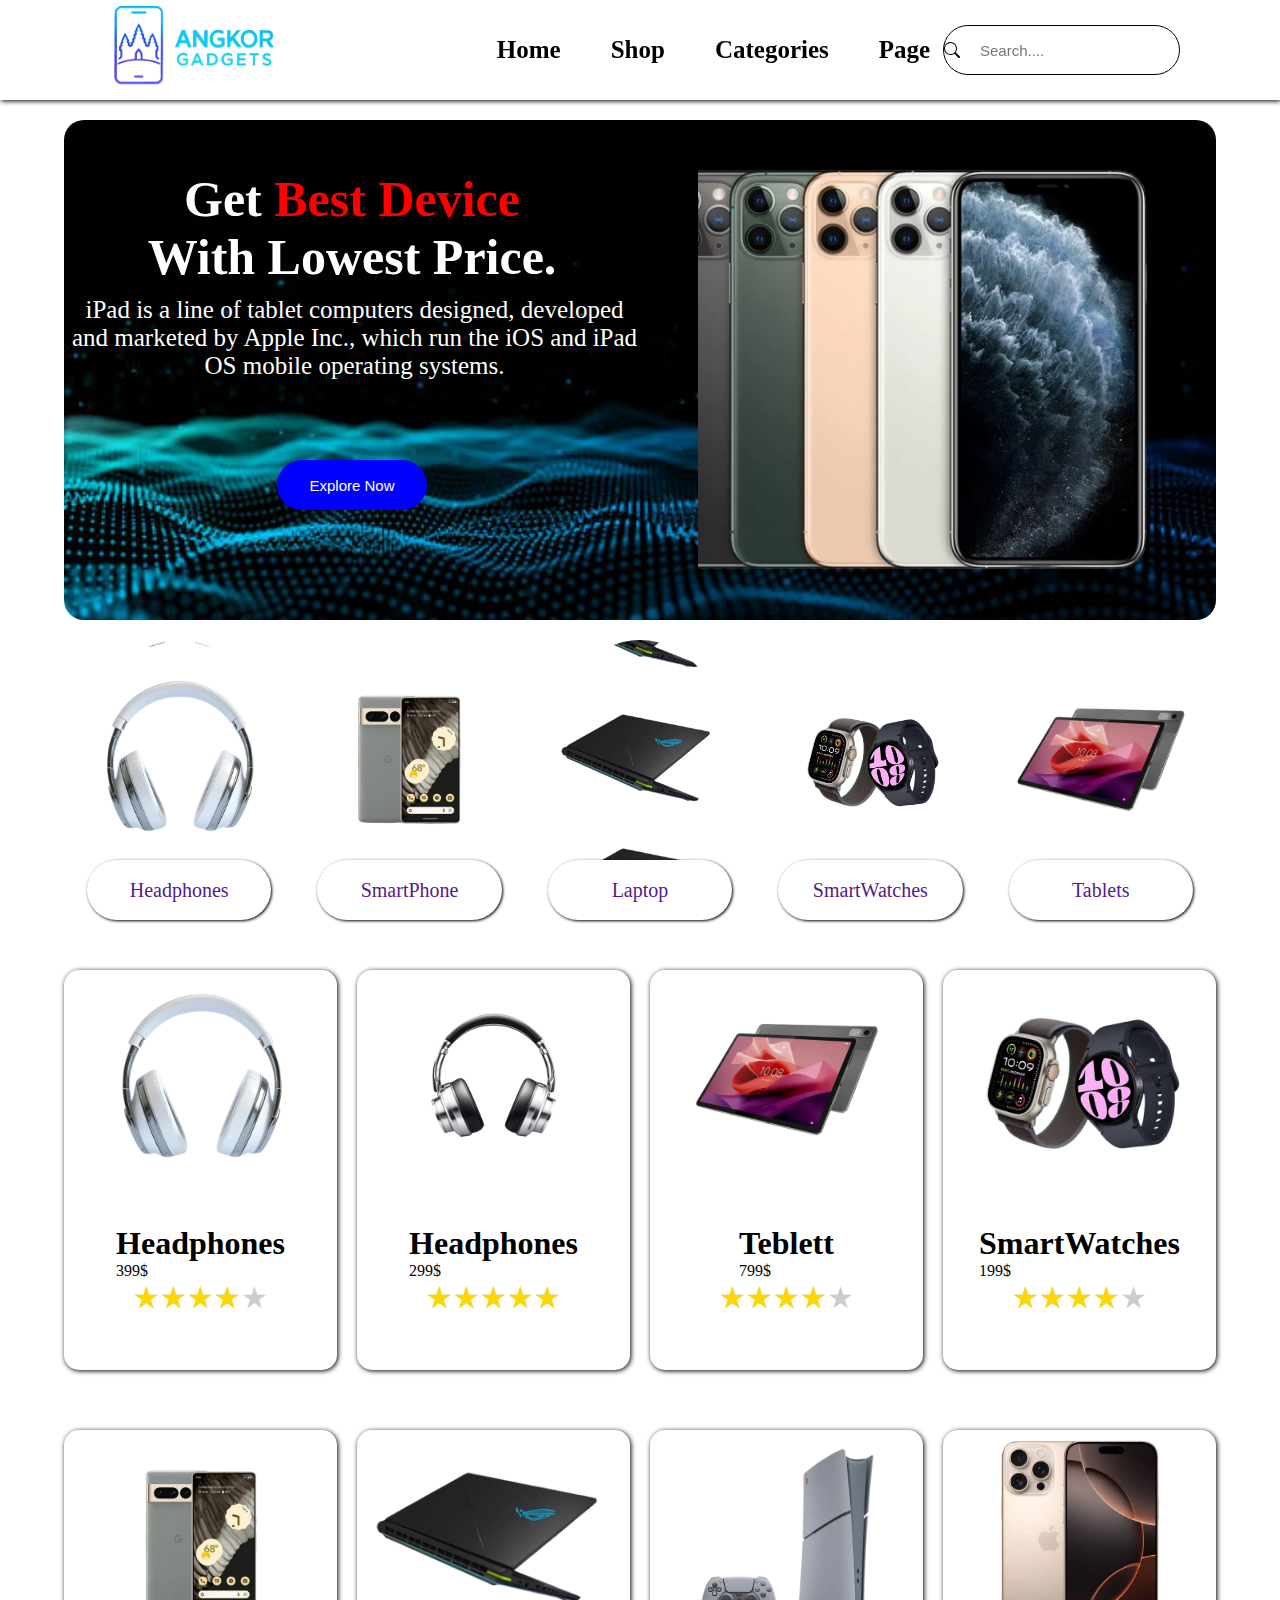
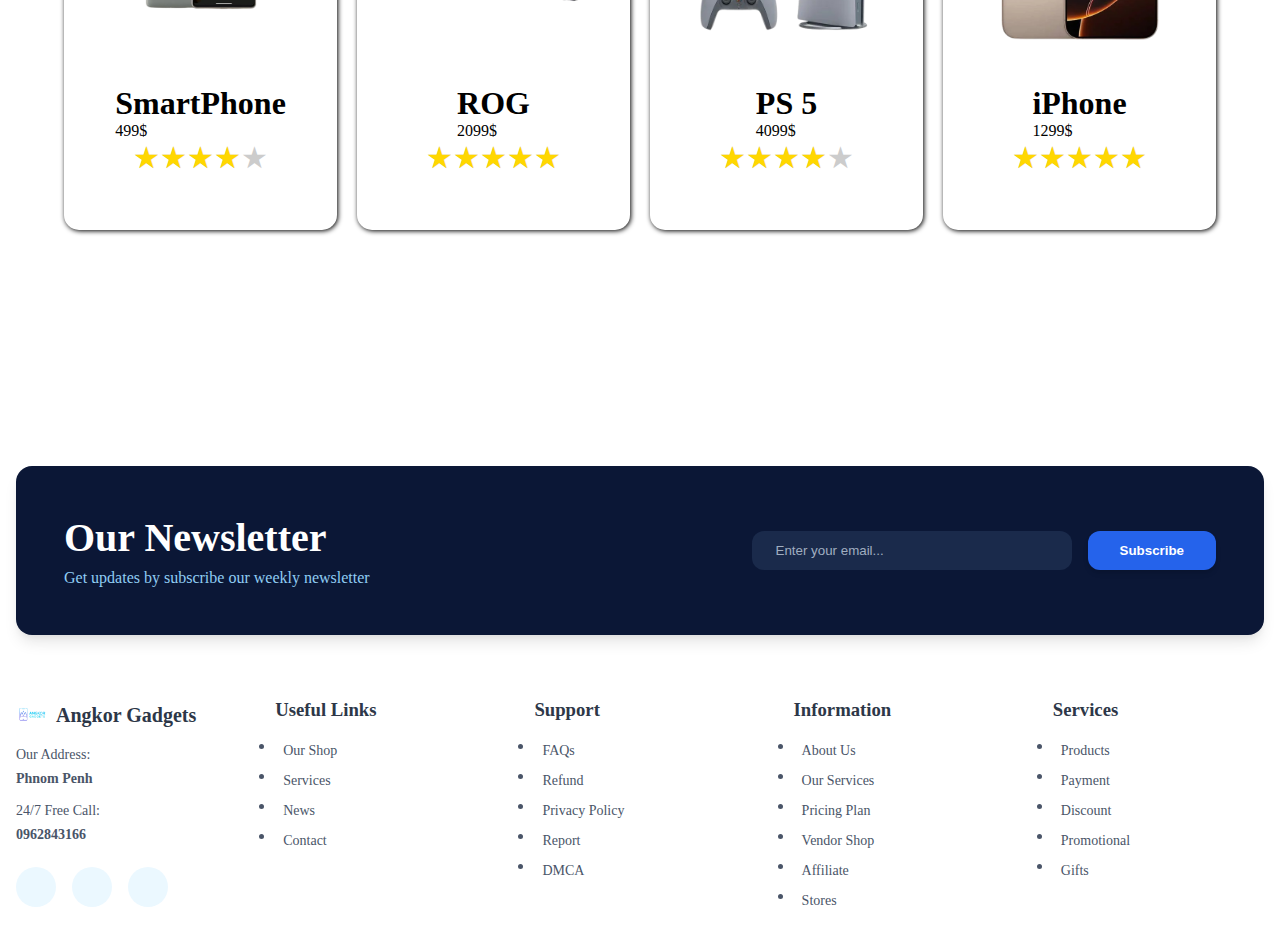
<file: HTML/index.html>
<!DOCTYPE html>
<html lang="en">
  <head>
    <meta charset="UTF-8" />
    <meta name="viewport" content="width=device-width, initial-scale=1.0" />
    <link rel="stylesheet" href="../CSS/main.css" />
    <link rel="icon" href="../img/logo-removebg.png" />
    <title>Angkor Gadgets</title>
  </head>
  <body>
    <div class="container">
      <!-- header website -->
      <div class="header">
        <div class="left">
          <div class="image"></div>
        </div>
        <div class="right">
          <ul style="width: 100%">
            <li><a href="">Home</a></li>
            <li><a href="/HTML/shop.html">Shop</a></li>
            <li><a href="">Categories</a></li>
            <li><a href="/HTML/page.html">Page</a></li>
          </ul>
          <div class="search">
            <svg
              xmlns="http://www.w3.org/2000/svg"
              width="16"
              height="16"
              fill="currentColor"
              class="bi bi-search"
              viewBox="0 0 16 16"
            >
              <path
                d="M11.742 10.344a6.5 6.5 0 1 0-1.397 1.398h-.001q.044.06.098.115l3.85 3.85a1 1 0 0 0 1.415-1.414l-3.85-3.85a1 1 0 0 0-.115-.1zM12 6.5a5.5 5.5 0 1 1-11 0 5.5 5.5 0 0 1 11 0"
              />
            </svg>
            <input type="text" placeholder="Search...." />
          </div>
        </div>
      </div>
      <!-- body website -->
      <div class="body">
        <!-- Card 1 -->
        <div class="card">
          <div class="left">
            <h1>
              Get <b style="color: red">Best Device</b> <br />With Lowest Price.
            </h1>
            <p style="padding-top: 10px; padding-left: 5px">
              iPad is a line of tablet computers designed, developed and
              marketed by Apple Inc., which run the iOS and iPad OS mobile
              operating systems.
            </p>
            <button>Explore Now</button>
          </div>
          <div class="right">
            <div class="photo1"></div>
          </div>
        </div>
        <!-- Card for Item -->
        <!-- Card 2 -->
        <div class="card2">
          <div class="item1">
            <div class="photo"></div>
            <div class="text"><a href="">Headphones</a></div>
          </div>
          <div class="item2">
            <div class="photo"></div>
            <div class="text"><a href="">SmartPhone</a></div>
          </div>
          <div class="item3">
            <div class="photo"></div>
            <div class="text"><a href="">Laptop</a></div>
          </div>
          <div class="item4">
            <div class="photo"></div>
            <div class="text"><a href="">SmartWatches</a></div>
          </div>
          <div class="item5">
            <div class="photo"></div>
            <div class="text"><a href="">Tablets</a></div>
          </div>
        </div>
        <!-- Card 3 -->
        <div class="card3">
          <div class="box">
            <div class="image">
              <img src="../img/headphone-removebg.png" alt="" />
            </div>
            <div class="text">
              <div class="nameP">
                <h1>Headphones</h1>
                <p>399$</p>
              </div>
              <div class="rating rating-4">
                <span class="star">&#9733;</span>
                <span class="star">&#9733;</span>
                <span class="star">&#9733;</span>
                <span class="star">&#9733;</span>
                <span class="star">&#9733;</span>
              </div>
            </div>
          </div>
          <div class="box">
            <div class="image">
              <img src="../img/p1.png" alt="" />
            </div>
            <div class="text">
              <div class="nameP">
                <h1>Headphones</h1>
                <p>299$</p>
              </div>
              <div class="rating rating-5">
                <span class="star">&#9733;</span>
                <span class="star">&#9733;</span>
                <span class="star">&#9733;</span>
                <span class="star">&#9733;</span>
                <span class="star">&#9733;</span>
              </div>
            </div>
          </div>
          <div class="box">
            <div class="image">
              <img src="../img/teblett-removebg.png" alt="" />
            </div>
            <div class="text">
              <div class="nameP">
                <h1>Teblett</h1>
                <p>799$</p>
              </div>
              <div class="rating rating-4">
                <span class="star">&#9733;</span>
                <span class="star">&#9733;</span>
                <span class="star">&#9733;</span>
                <span class="star">&#9733;</span>
                <span class="star">&#9733;</span>
              </div>
            </div>
          </div>
          <div class="box">
            <div class="image">
              <img src="../img/smartwatch-removebg.png" alt="" />
            </div>
            <div class="text">
              <div class="nameP">
                <h1>SmartWatches</h1>
                <p>199$</p>
              </div>
              <div class="rating rating-4">
                <span class="star">&#9733;</span>
                <span class="star">&#9733;</span>
                <span class="star">&#9733;</span>
                <span class="star">&#9733;</span>
                <span class="star">&#9733;</span>
              </div>
            </div>
          </div>
          <div class="box">
            <div class="image">
              <img src="../img/SmartPhone-removebg.png" alt="" />
            </div>
            <div class="text">
              <div class="nameP">
                <h1>SmartPhone</h1>
                <p>499$</p>
              </div>
              <div class="rating rating-4">
                <span class="star">&#9733;</span>
                <span class="star">&#9733;</span>
                <span class="star">&#9733;</span>
                <span class="star">&#9733;</span>
                <span class="star">&#9733;</span>
              </div>
            </div>
          </div>
          <div class="box">
            <div class="image">
              <img src="../img/Laptop-removebg.png" alt="" />
            </div>
            <div class="text">
              <div class="nameP">
                <h1>ROG</h1>
                <p>2099$</p>
              </div>
              <div class="rating rating-5">
                <span class="star">&#9733;</span>
                <span class="star">&#9733;</span>
                <span class="star">&#9733;</span>
                <span class="star">&#9733;</span>
                <span class="star">&#9733;</span>
              </div>
            </div>
          </div>
          <div class="box">
            <div class="image">
              <img src="../img/ps5.png" alt="" />
            </div>
            <div class="text">
              <div class="nameP">
                <h1>PS 5</h1>
                <p>4099$</p>
              </div>
              <div class="rating rating-4">
                <span class="star">&#9733;</span>
                <span class="star">&#9733;</span>
                <span class="star">&#9733;</span>
                <span class="star">&#9733;</span>
                <span class="star">&#9733;</span>
              </div>
            </div>
          </div>
          <div class="box">
            <div class="image">
              <img src="../img/p2.png" alt="" />
            </div>
            <div class="text">
              <div class="nameP">
                <h1>iPhone</h1>
                <p>1299$</p>
              </div>
              <div class="rating rating-5">
                <span class="star">&#9733;</span>
                <span class="star">&#9733;</span>
                <span class="star">&#9733;</span>
                <span class="star">&#9733;</span>
                <span class="star">&#9733;</span>
              </div>
            </div>
          </div>
        </div>
      </div>
      <!-- Footer -->
      <footer class="footer-section">
        <div class="newsletter-container">
            <div class="newsletter-card">
                <div class="newsletter-content">
                    <h2 class="newsletter-title">Our Newsletter</h2>
                    <p class="newsletter-subtitle">Get updates by subscribe our weekly newsletter</p>
                </div>
                <div class="newsletter-form">
                    <input
                        type="email"
                        placeholder="Enter your email..."
                        class="newsletter-input"
                    />
                    <button class="subscribe-button">
                        Subscribe
                    </button>
                </div>
            </div>
        </div>

        <div class="main-footer-content">
            <div class="company-info">
                <div class="company-logo">
                    <img src="/img/logo-removebg.png" alt="">
                    <span class="company-name">Angkor Gadgets</span>
                </div>
                <p class="company-address">Our Address:</p>
                <p class="company-address-bold">Phnom Penh</p>
                <p class="company-call">24/7 Free Call:</p>
                <p class="company-call-bold">0962843166</p>

                <div class="social-links">
                    <a href="#" class="social-link">
                        <i class="fab fa-twitter"></i>
                    </a>
                    <a href="#" class="social-link">
                        <i class="fab fa-instagram"></i>
                    </a>
                    <a href="#" class="social-link">
                        <i class="fab fa-facebook-f"></i>
                    </a>
                </div>
            </div>

            <div>
                <h3 class="footer-column-title">Useful Links</h3>
                <ul class="footer-links">
                    <li><a href="#"><i class="fas fa-chevron-right chevron-icon"></i>Our Shop</a></li>
                    <li><a href="#"><i class="fas fa-chevron-right chevron-icon"></i>Services</a></li>
                    <li><a href="#"><i class="fas fa-chevron-right chevron-icon"></i>News</a></li>
                    <li><a href="#"><i class="fas fa-chevron-right chevron-icon"></i>Contact</a></li>
                </ul>
            </div>

            <div>
                <h3 class="footer-column-title">Support</h3>
                <ul class="footer-links">
                    <li><a href="#"><i class="fas fa-chevron-right chevron-icon"></i>FAQs</a></li>
                    <li><a href="#"><i class="fas fa-chevron-right chevron-icon"></i>Refund</a></li>
                    <li><a href="#"><a href="#"><i class="fas fa-chevron-right chevron-icon"></i>Privacy Policy</a></li>
                    <li><a href="#"><i class="fas fa-chevron-right chevron-icon"></i>Report</a></li>
                    <li><a href="#"><i class="fas fa-chevron-right chevron-icon"></i>DMCA</a></li>
                </ul>
            </div>

            <div>
                <h3 class="footer-column-title">Information</h3>
                <ul class="footer-links">
                    <li><a href="#"><i class="fas fa-chevron-right chevron-icon"></i>About Us</a></li>
                    <li><a href="#"><i class="fas fa-chevron-right chevron-icon"></i>Our Services</a></li>
                    <li><a href="#"><i class="fas fa-chevron-right chevron-icon"></i>Pricing Plan</a></li>
                    <li><a href="#"><i class="fas fa-chevron-right chevron-icon"></i>Vendor Shop</a></li>
                    <li><a href="#"><i class="fas fa-chevron-right chevron-icon"></i>Affiliate</a></li>
                    <li><a href="#"><i class="fas fa-chevron-right chevron-icon"></i>Stores</a></li>
                </ul>
            </div>

            <div>
                <h3 class="footer-column-title">Services</h3>
                <ul class="footer-links">
                    <li><a href="#"><i class="fas fa-chevron-right chevron-icon"></i>Products</a></li>
                    <li><a href="#"><i class="fas fa-chevron-right chevron-icon"></i>Payment</a></li>
                    <li><a href="#"><i class="fas fa-chevron-right chevron-icon"></i>Discount</a></li>
                    <li><a href="#"><i class="fas fa-chevron-right chevron-icon"></i>Promotional</a></li>
                    <li><a href="#"><i class="fas fa-chevron-right chevron-icon"></i>Gifts</a></li>
                </ul>
            </div>
        </div>
    </footer>
    </div>
  </body>
</html>
</file>
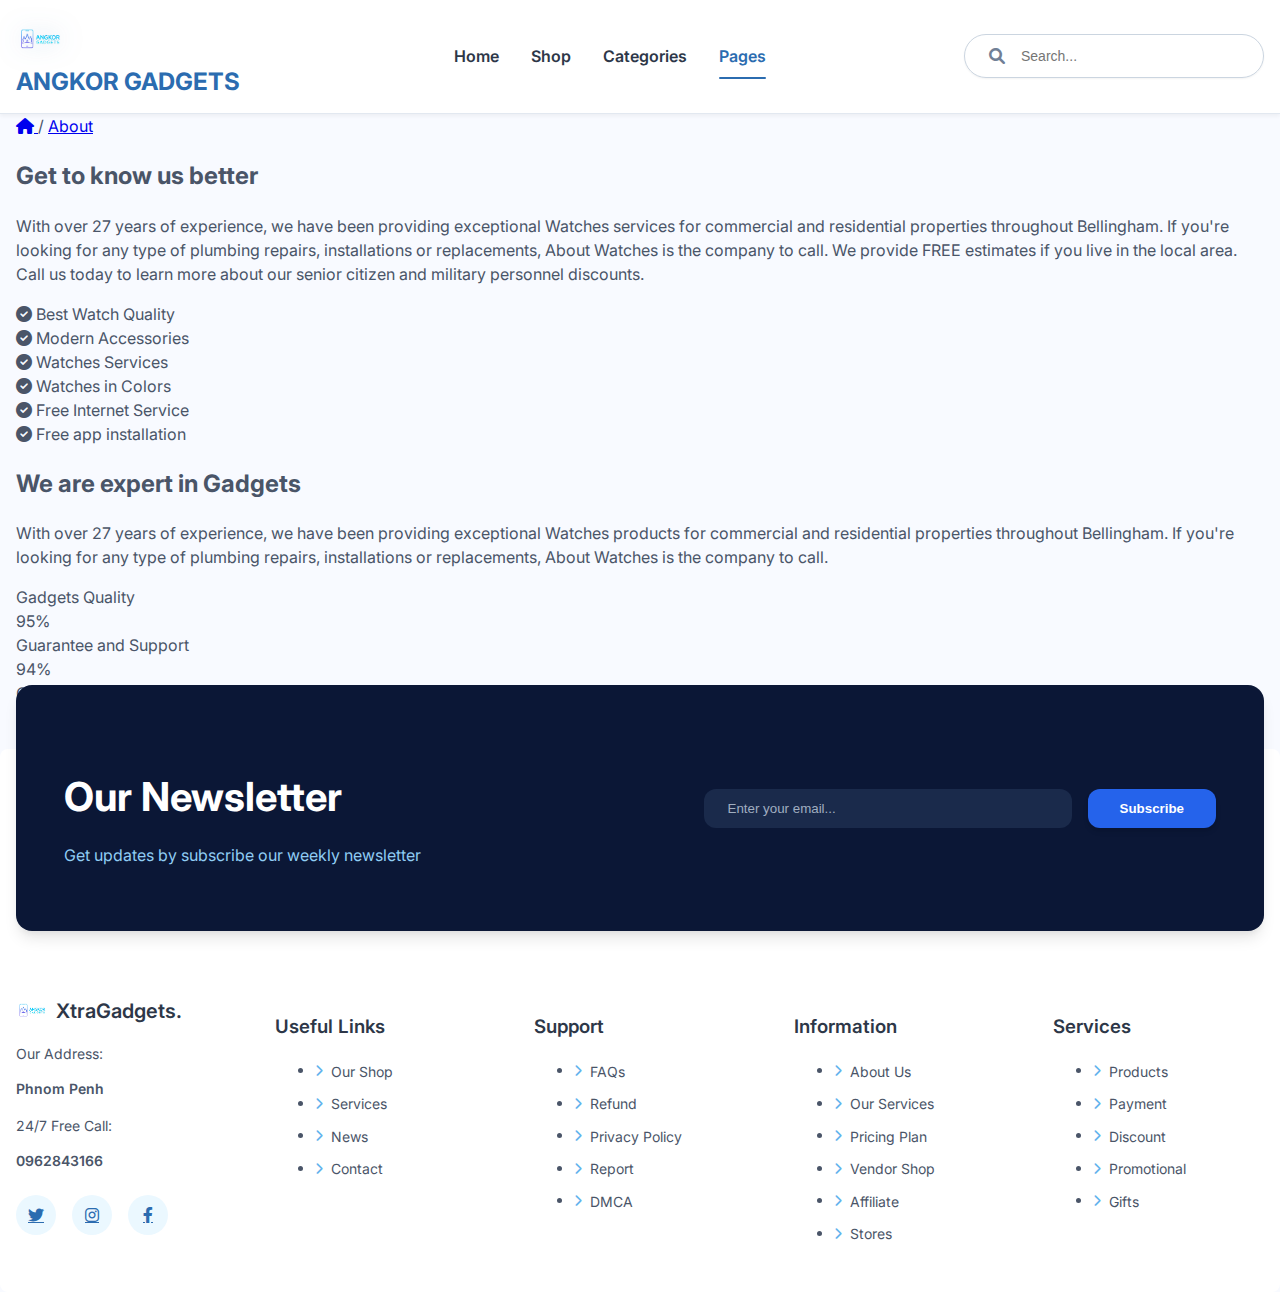
<file: HTML/page.html>
<!DOCTYPE html>
<html lang="en">
<head>
    <meta charset="UTF-8">
    <meta name="viewport" content="width=device-width, initial-scale=1.0">
    <title>Angkor Gadgets</title>
    <link rel="stylesheet" href="https://cdnjs.cloudflare.com/ajax/libs/font-awesome/6.0.0-beta3/css/all.min.css">
    <link href="https://fonts.googleapis.com/css2?family=Inter:wght@300;400;500;600;700&display=swap" rel="stylesheet">
    <link rel="stylesheet" href="../CSS/page.css">
<link rel="icon" href="../img/logo-removebg.png">
</head>
<body>

    <header class="header">
        <div class="header-top container">
            <div class="logo">
                <img src="../img/logo-removebg.png" alt="Angkor Gadgets Logo">
                ANGKOR GADGETS
            </div>
            <nav class="main-nav">
                <ul>
                    <li><a href="../HTML/index.html" class="nav-link">Home</a></li>
                    <li><a href="../HTML/shop.html" class="nav-link">Shop</a></li>
                    <li><a href="#" class="nav-link">Categories</a></li>
                    <li><a href="#" class="nav-link active">Pages</a></li>
                </ul>
            </nav>
            <div class="header-actions">
                <div class="search-box">
                    <i class="fas fa-search search-icon"></i>
                    <input type="text" placeholder="Search...">
                </div>
            </div>
            <button class="menu-toggle" aria-label="Toggle navigation">
                <i class="fas fa-bars"></i>
            </button>
        </div>
    </header>

    <main class="container">
        <!-- Breadcrumbs -->
        <nav class="breadcrumbs">
            <a href="#" class="breadcrumb-link">
                <i class="fas fa-home"></i>
            </a>
            <span class="breadcrumb-separator">/</span>
            <a href="#" class="breadcrumb-link active">About</a>
        </nav>

        <!-- Get to know us better section -->
        <section class="about-section">
            <div class="about-content">
                <h2 class="about-title">Get to know us <span>better</span></h2>
                <p class="about-description">
                    With over 27 years of experience, we have been providing exceptional Watches services for commercial and residential properties throughout Bellingham. If you're looking for any type of plumbing repairs, installations or replacements, About Watches is the company to call. We provide FREE estimates if you live in the local area. Call us today to learn more about our senior citizen and military personnel discounts.
                </p>
                <div class="features-grid">
                    <div class="feature-item">
                        <i class="fas fa-check-circle feature-icon"></i>
                        <span>Best Watch Quality</span>
                    </div>
                    <div class="feature-item">
                        <i class="fas fa-check-circle feature-icon"></i>
                        <span>Modern Accessories</span>
                    </div>
                    <div class="feature-item">
                        <i class="fas fa-check-circle feature-icon"></i>
                        <span>Watches Services</span>
                    </div>
                    <div class="feature-item">
                        <i class="fas fa-check-circle feature-icon"></i>
                        <span>Watches in Colors</span>
                    </div>
                    <div class="feature-item">
                        <i class="fas fa-check-circle feature-icon"></i>
                        <span>Free Internet Service</span>
                    </div>
                    <div class="feature-item">
                        <i class="fas fa-check-circle feature-icon"></i>
                        <span>Free app installation</span>
                    </div>
                </div>
            </div>
        </section>

        <!-- Video and Expertise Section -->
        <section class="video-expertise-section">

            <div class="expertise-section">
                <h2 class="expertise-title">We are expert in <span>Gadgets</span></h2>
                <p class="expertise-description">
                    With over 27 years of experience, we have been providing exceptional Watches products for commercial and residential properties throughout Bellingham. If you're looking for any type of plumbing repairs, installations or replacements, About Watches is the company to call.
                </p>
                <div class="progress-bar-container">
                    <div class="progress-item">
                        <span class="progress-label">Gadgets Quality</span>
                        <div class="progress-bar-wrapper">
                            <div class="progress-bar" style="width: 95%;"></div>
                            <span class="progress-percentage">95%</span>
                        </div>
                    </div>
                    <div class="progress-item">
                        <span class="progress-label">Guarantee and Support</span>
                        <div class="progress-bar-wrapper">
                            <div class="progress-bar" style="width: 94%;"></div>
                            <span class="progress-percentage">94%</span>
                        </div>
                    </div>
                    <div class="progress-item">
                        <span class="progress-label">Other Services</span>
                        <div class="progress-bar-wrapper">
                            <div class="progress-bar" style="width: 96%;"></div>
                            <span class="progress-percentage">96%</span>
                        </div>
                    </div>
                </div>
            </div>
        </section>
    </main>

    <footer class="footer-section" style="margin-top: 20px;">
        <div class="newsletter-container">
            <div class="newsletter-card">
                <div class="newsletter-content">
                    <h2 class="newsletter-title">Our Newsletter</h2>
                    <p class="newsletter-subtitle">Get updates by subscribe our weekly newsletter</p>
                </div>
                <div class="newsletter-form">
                    <input
                        type="email"
                        placeholder="Enter your email..."
                        class="newsletter-input"
                    />
                    <button class="subscribe-button">
                        Subscribe
                    </button>
                </div>
            </div>
        </div>

        <div class="main-footer-content">
            <div class="company-info">
                <div class="company-logo">
                    <img src="../img/logo-removebg.png" alt="">
                    <span class="company-name">XtraGadgets.</span>
                </div>
                <p class="company-address">Our Address:</p>
                <p class="company-address-bold">Phnom Penh</p>
                <p class="company-call">24/7 Free Call:</p>
                <p class="company-call-bold">0962843166</p>

                <div class="social-links">
                    <a href="#" class="social-link">
                        <i class="fab fa-twitter"></i>
                    </a>
                    <a href="#" class="social-link">
                        <i class="fab fa-instagram"></i>
                    </a>
                    <a href="#" class="social-link">
                        <i class="fab fa-facebook-f"></i>
                    </a>
                </div>
            </div>

            <div>
                <h3 class="footer-column-title">Useful Links</h3>
                <ul class="footer-links">
                    <li><a href="#"><i class="fas fa-chevron-right chevron-icon"></i>Our Shop</a></li>
                    <li><a href="#"><i class="fas fa-chevron-right chevron-icon"></i>Services</a></li>
                    <li><a href="#"><i class="fas fa-chevron-right chevron-icon"></i>News</a></li>
                    <li><a href="#"><i class="fas fa-chevron-right chevron-icon"></i>Contact</a></li>
                </ul>
            </div>

            <div>
                <h3 class="footer-column-title">Support</h3>
                <ul class="footer-links">
                    <li><a href="#"><i class="fas fa-chevron-right chevron-icon"></i>FAQs</a></li>
                    <li><a href="#"><i class="fas fa-chevron-right chevron-icon"></i>Refund</a></li>
                    <li><a href="#"><a href="#"><i class="fas fa-chevron-right chevron-icon"></i>Privacy Policy</a></li>
                    <li><a href="#"><i class="fas fa-chevron-right chevron-icon"></i>Report</a></li>
                    <li><a href="#"><i class="fas fa-chevron-right chevron-icon"></i>DMCA</a></li>
                </ul>
            </div>

            <div>
                <h3 class="footer-column-title">Information</h3>
                <ul class="footer-links">
                    <li><a href="#"><i class="fas fa-chevron-right chevron-icon"></i>About Us</a></li>
                    <li><a href="#"><i class="fas fa-chevron-right chevron-icon"></i>Our Services</a></li>
                    <li><a href="#"><i class="fas fa-chevron-right chevron-icon"></i>Pricing Plan</a></li>
                    <li><a href="#"><i class="fas fa-chevron-right chevron-icon"></i>Vendor Shop</a></li>
                    <li><a href="#"><i class="fas fa-chevron-right chevron-icon"></i>Affiliate</a></li>
                    <li><a href="#"><i class="fas fa-chevron-right chevron-icon"></i>Stores</a></li>
                </ul>
            </div>

            <div>
                <h3 class="footer-column-title">Services</h3>
                <ul class="footer-links">
                    <li><a href="#"><i class="fas fa-chevron-right chevron-icon"></i>Products</a></li>
                    <li><a href="#"><i class="fas fa-chevron-right chevron-icon"></i>Payment</a></li>
                    <li><a href="#"><i class="fas fa-chevron-right chevron-icon"></i>Discount</a></li>
                    <li><a href="#"><i class="fas fa-chevron-right chevron-icon"></i>Promotional</a></li>
                    <li><a href="#"><i class="fas fa-chevron-right chevron-icon"></i>Gifts</a></li>
                </ul>
            </div>
        </div>
    </footer>

</body>
</html>
</file>
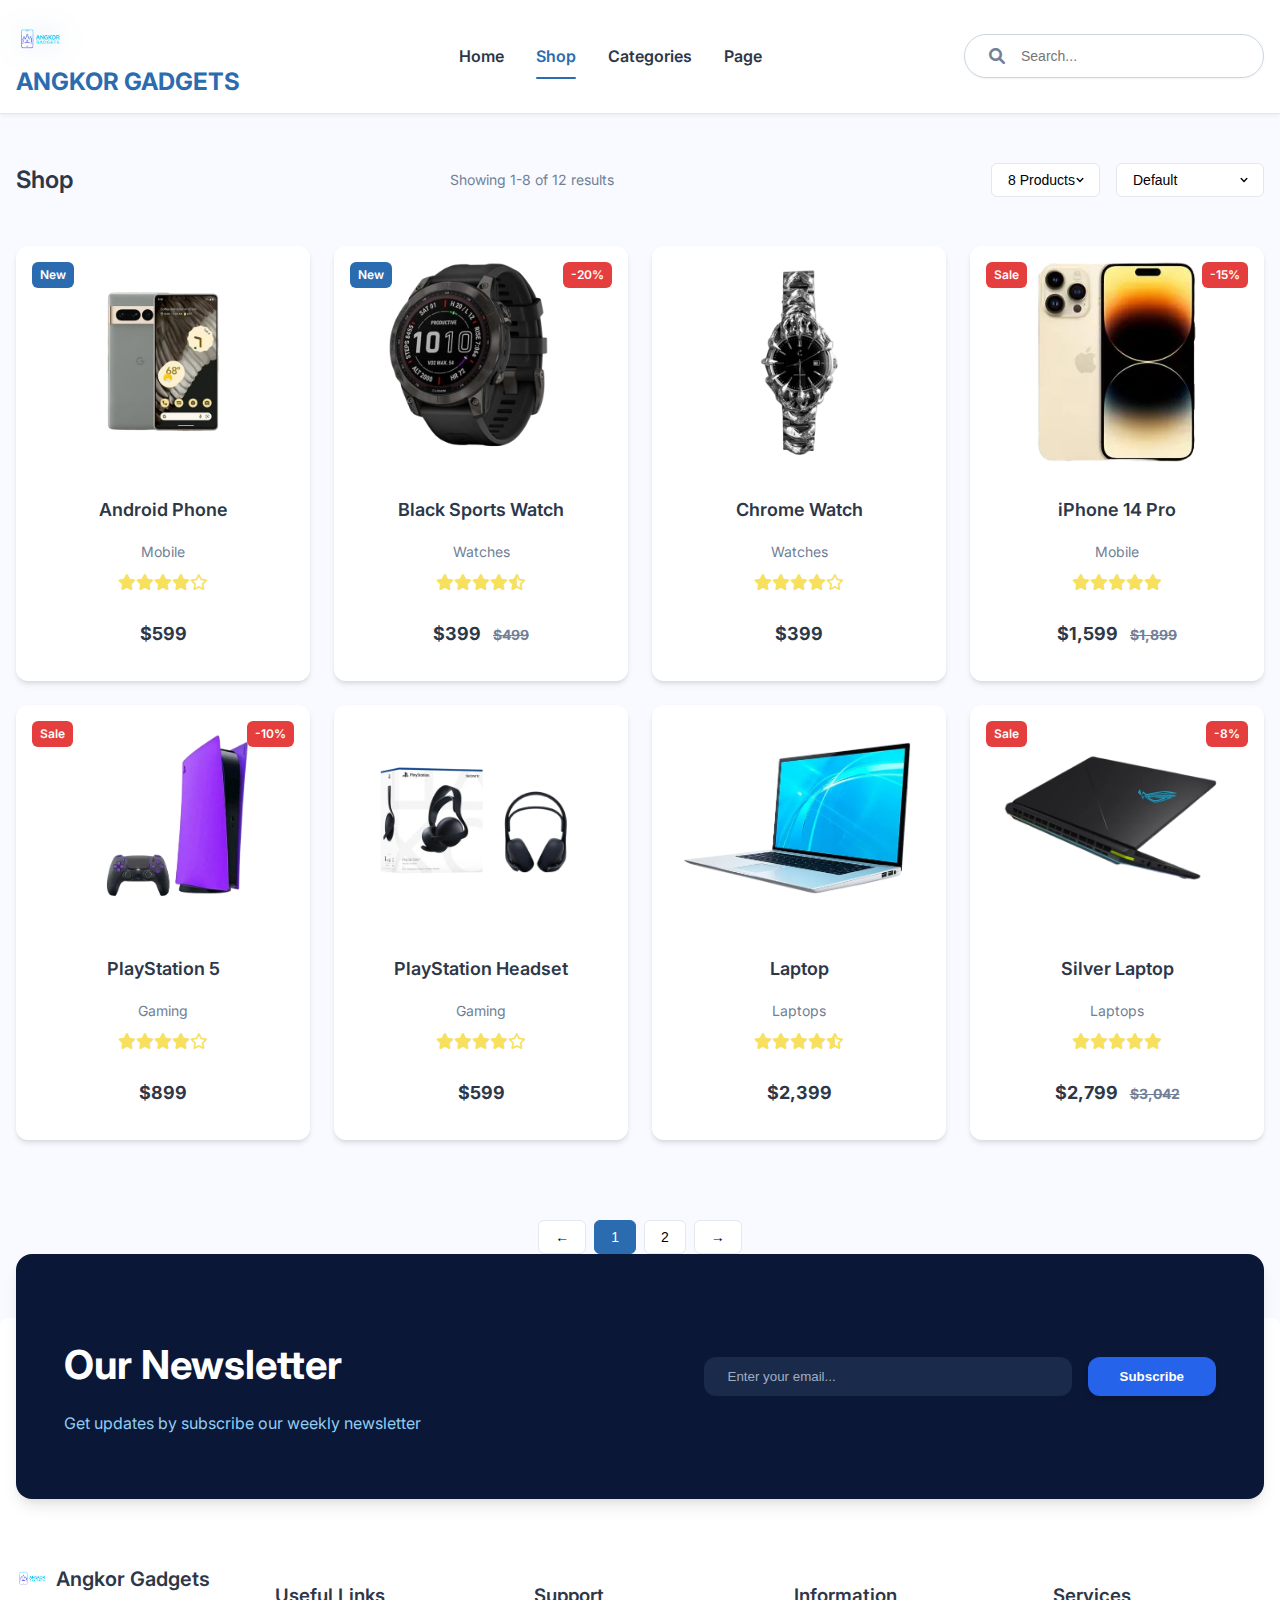
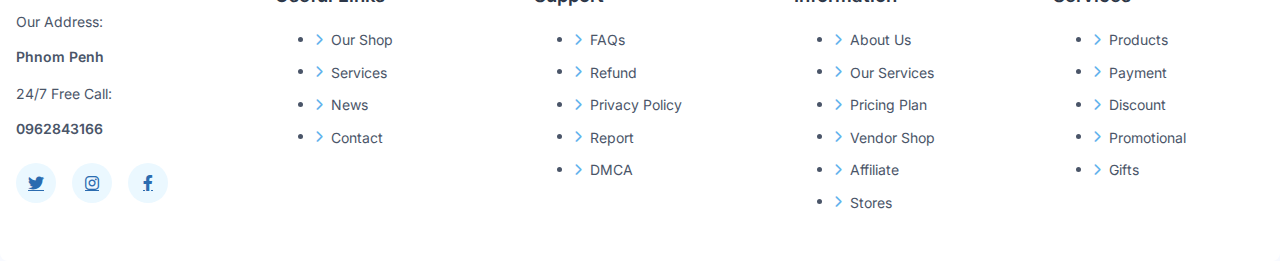
<file: HTML/shop.html>
<!DOCTYPE html>
<html lang="en">
<head>
    <meta charset="UTF-8">
    <meta name="viewport" content="width=device-width, initial-scale=1.0">
    <title>Angkor Gadgets</title>
    <link rel="stylesheet" href="https://cdnjs.cloudflare.com/ajax/libs/font-awesome/6.0.0-beta3/css/all.min.css">
    <link href="https://fonts.googleapis.com/css2?family=Inter:wght@300;400;500;600;700&display=swap" rel="stylesheet">
    <link rel="stylesheet" href="../CSS/shop.css">
    <link rel="icon" href="../img/logo-removebg.png">
</head>
<body>

    <header class="header">
        <div class="header-top container">
            <div class="logo">
                <img src="../img/logo-removebg.png" alt="Angkor Gadgets Logo">
                ANGKOR GADGETS
            </div>
            <nav class="main-nav">
                <ul>
                    <li><a href="../HTML/index.html" class="nav-link">Home</a></li>
                    <li><a href="" class="nav-link active">Shop</a></li>
                    <li><a href="" class="nav-link">Categories</a></li>
                    <li><a href="../HTML/page.html" class="nav-link">Page</a></li>
                </ul>
            </nav>
            <div class="header-actions">
                <div class="search-box">
                    <i class="fas fa-search search-icon"></i>
                    <input type="text" placeholder="Search...">
                </div>
            </div>
            <button class="menu-toggle" aria-label="Toggle navigation">
                <i class="fas fa-bars"></i>
            </button>
        </div>
    </header>

    <main class="container">
        <section class="shop-header">
            <h1 class="shop-title">Shop</h1>
            <p class="results-info">Showing 1-8 of 12 results</p>
            <div class="filter-controls">
                <select class="filter-select">
                    <option>8 Products</option>
                    <option>16 Products</option>
                    <option>24 Products</option>
                </select>
                <select class="filter-select">
                    <option>Default</option>
                    <option>Price: Low to High</option>
                    <option>Price: High to Low</option>
                    <option>Newest</option>
                </select>
            </div>
        </section>

        <section class="product-grid">
            <div class="product-card">
                <span class="product-badge">New</span>
                <div class="product-image-wrapper">
                    <img src="../img/SmartPhone-removebg.png" alt="Android Phone" class="product-image">
                </div>
                <h3 class="product-name">Android Phone</h3>
                <p class="product-category">Mobile</p>
                <div class="product-rating">
                    <i class="fas fa-star"></i><i class="fas fa-star"></i><i class="fas fa-star"></i><i class="fas fa-star"></i><i class="far fa-star"></i>
                </div>
                <p class="product-price">$599</p>
            </div>

            <div class="product-card">
                <span class="product-badge">New</span>
                <span class="product-discount">-20%</span>
                <div class="product-image-wrapper">
                    <img src="../img/b.png" alt="Black Sports Watch" class="product-image">
                </div>
                <h3 class="product-name">Black Sports Watch</h3>
                <p class="product-category">Watches</p>
                <div class="product-rating">
                    <i class="fas fa-star"></i><i class="fas fa-star"></i><i class="fas fa-star"></i><i class="fas fa-star"></i><i class="fas fa-star-half-alt"></i>
                </div>
                <p class="product-price">$399 <span class="product-original-price">$499</span></p>
            </div>

            <div class="product-card">
                <div class="product-image-wrapper">
                    <img src="../img/c.png" alt="Chrome Watch" class="product-image">
                </div>
                <h3 class="product-name">Chrome Watch</h3>
                <p class="product-category">Watches</p>
                <div class="product-rating">
                    <i class="fas fa-star"></i><i class="fas fa-star"></i><i class="fas fa-star"></i><i class="fas fa-star"></i><i class="far fa-star"></i>
                </div>
                <p class="product-price">$399</p>
            </div>

            <div class="product-card">
                <span class="product-badge sale">Sale</span>
                <span class="product-discount">-15%</span>
                <div class="product-image-wrapper">
                    <img src="../img/d.png" alt="iPhone 14 Pro" class="product-image">
                </div>
                <h3 class="product-name">iPhone 14 Pro</h3>
                <p class="product-category">Mobile</p>
                <div class="product-rating">
                    <i class="fas fa-star"></i><i class="fas fa-star"></i><i class="fas fa-star"></i><i class="fas fa-star"></i><i class="fas fa-star"></i>
                </div>
                <p class="product-price">$1,599 <span class="product-original-price">$1,899</span></p>
            </div>

            <div class="product-card">
                <span class="product-badge sale">Sale</span>
                <span class="product-discount">-10%</span>
                <div class="product-image-wrapper">
                    <img src="../img/f.png" alt="PlayStation 5" class="product-image">
                </div>
                <h3 class="product-name">PlayStation 5</h3>
                <p class="product-category">Gaming</p>
                <div class="product-rating">
                    <i class="fas fa-star"></i><i class="fas fa-star"></i><i class="fas fa-star"></i><i class="fas fa-star"></i><i class="far fa-star"></i>
                </div>
                <p class="product-price">$899</p>
            </div>

            <div class="product-card">
                <div class="product-image-wrapper">
                    <img src="../img/e.png" alt="PlayStation Headset" class="product-image">
                </div>
                <h3 class="product-name">PlayStation Headset</h3>
                <p class="product-category">Gaming</p>
                <div class="product-rating">
                    <i class="fas fa-star"></i><i class="fas fa-star"></i><i class="fas fa-star"></i><i class="fas fa-star"></i><i class="far fa-star"></i>
                </div>
                <p class="product-price">$599</p>
            </div>

            <div class="product-card">
                <div class="product-image-wrapper">
                    <img src="../img/g.png" alt="Laptop" class="product-image">
                </div>
                <h3 class="product-name">Laptop</h3>
                <p class="product-category">Laptops</p>
                <div class="product-rating">
                    <i class="fas fa-star"></i><i class="fas fa-star"></i><i class="fas fa-star"></i><i class="fas fa-star"></i><i class="fas fa-star-half-alt"></i>
                </div>
                <p class="product-price">$2,399</p>
            </div>

            <div class="product-card">
                <span class="product-badge sale">Sale</span>
                <span class="product-discount">-8%</span>
                <div class="product-image-wrapper">
                    <img src="../img/Laptop-removebg.png" alt="Silver Laptop" class="product-image">
                </div>
                <h3 class="product-name">Silver Laptop</h3>
                <p class="product-category">Laptops</p>
                <div class="product-rating">
                    <i class="fas fa-star"></i><i class="fas fa-star"></i><i class="fas fa-star"></i><i class="fas fa-star"></i><i class="fas fa-star"></i>
                </div>
                <p class="product-price">$2,799 <span class="product-original-price">$3,042</span></p>
            </div>
        </section>

        <section class="pagination-container">
            <button class="pagination-button">&leftarrow;</button>
            <button class="pagination-button active">1</button>
            <button class="pagination-button">2</button>
            <button class="pagination-button">&rightarrow;</button>
        </section>
    </main>

    <footer class="footer-section">
        <div class="newsletter-container">
            <div class="newsletter-card">
                <div class="newsletter-content">
                    <h2 class="newsletter-title">Our Newsletter</h2>
                    <p class="newsletter-subtitle">Get updates by subscribe our weekly newsletter</p>
                </div>
                <div class="newsletter-form">
                    <input
                        type="email"
                        placeholder="Enter your email..."
                        class="newsletter-input"
                    />
                    <button class="subscribe-button">
                        Subscribe
                    </button>
                </div>
            </div>
        </div>

        <div class="main-footer-content">
            <div class="company-info">
                <div class="company-logo">
                    <img src="/img/logo-removebg.png" alt="">
                    <span class="company-name">Angkor Gadgets</span>
                </div>
                <p class="company-address">Our Address:</p>
                <p class="company-address-bold">Phnom Penh</p>
                <p class="company-call">24/7 Free Call:</p>
                <p class="company-call-bold">0962843166</p>

                <div class="social-links">
                    <a href="#" class="social-link">
                        <i class="fab fa-twitter"></i>
                    </a>
                    <a href="#" class="social-link">
                        <i class="fab fa-instagram"></i>
                    </a>
                    <a href="#" class="social-link">
                        <i class="fab fa-facebook-f"></i>
                    </a>
                </div>
            </div>

            <div>
                <h3 class="footer-column-title">Useful Links</h3>
                <ul class="footer-links">
                    <li><a href="#"><i class="fas fa-chevron-right chevron-icon"></i>Our Shop</a></li>
                    <li><a href="#"><i class="fas fa-chevron-right chevron-icon"></i>Services</a></li>
                    <li><a href="#"><i class="fas fa-chevron-right chevron-icon"></i>News</a></li>
                    <li><a href="#"><i class="fas fa-chevron-right chevron-icon"></i>Contact</a></li>
                </ul>
            </div>

            <div>
                <h3 class="footer-column-title">Support</h3>
                <ul class="footer-links">
                    <li><a href="#"><i class="fas fa-chevron-right chevron-icon"></i>FAQs</a></li>
                    <li><a href="#"><i class="fas fa-chevron-right chevron-icon"></i>Refund</a></li>
                    <li><a href="#"><a href="#"><i class="fas fa-chevron-right chevron-icon"></i>Privacy Policy</a></li>
                    <li><a href="#"><i class="fas fa-chevron-right chevron-icon"></i>Report</a></li>
                    <li><a href="#"><i class="fas fa-chevron-right chevron-icon"></i>DMCA</a></li>
                </ul>
            </div>

            <div>
                <h3 class="footer-column-title">Information</h3>
                <ul class="footer-links">
                    <li><a href="#"><i class="fas fa-chevron-right chevron-icon"></i>About Us</a></li>
                    <li><a href="#"><i class="fas fa-chevron-right chevron-icon"></i>Our Services</a></li>
                    <li><a href="#"><i class="fas fa-chevron-right chevron-icon"></i>Pricing Plan</a></li>
                    <li><a href="#"><i class="fas fa-chevron-right chevron-icon"></i>Vendor Shop</a></li>
                    <li><a href="#"><i class="fas fa-chevron-right chevron-icon"></i>Affiliate</a></li>
                    <li><a href="#"><i class="fas fa-chevron-right chevron-icon"></i>Stores</a></li>
                </ul>
            </div>

            <div>
                <h3 class="footer-column-title">Services</h3>
                <ul class="footer-links">
                    <li><a href="#"><i class="fas fa-chevron-right chevron-icon"></i>Products</a></li>
                    <li><a href="#"><i class="fas fa-chevron-right chevron-icon"></i>Payment</a></li>
                    <li><a href="#"><i class="fas fa-chevron-right chevron-icon"></i>Discount</a></li>
                    <li><a href="#"><i class="fas fa-chevron-right chevron-icon"></i>Promotional</a></li>
                    <li><a href="#"><i class="fas fa-chevron-right chevron-icon"></i>Gifts</a></li>
                </ul>
            </div>
        </div>
    </footer>

</body>
</html>
</file>
<file: CSS/main.css>
* {
  padding: 0;
  margin: 0;
  box-sizing: border-box;
}
.container {
  width: 100%;
  height: 200vh;
}
/* header style */
.container > .header {
  width: 100%;
  height: 100px;
  background-color: white;
  box-shadow: 1px 1px 5px black;
  position: sticky;
  top: 0;
  display: flex;
  z-index: 999;
}
.container > .header > .left {
  width: 30%;
  height: 100%;
  /* background-color: brown; */
  display: flex;
  justify-content: center;
  align-items: center;
}
.container > .header > .left > .image {
  width: 200px;
  height: 200px;
  /* background-color: blueviolet; */
  background-image: url(../img/logo-removebg.png);
  background-size: cover;
}
.container > .header > .right {
  width: 70%;
  height: 100%;
  padding-left: 100px;
  display: flex;
  align-items: center;
}
.header .right ul {
  list-style: none;
  display: flex;
  gap: 50px;
  align-items: center;
  height: 100%;
  justify-content: center;
}

.header .right ul li a {
  text-decoration: none;
  color: black;
  font-weight: bold;
  font-size: 25px;
  transition: 0.3s;
}
/* menu hover */
.header .right ul li:hover > a {
  color: red;
}
.container > .header > .right > .search {
  width: 400px;
  height: 50px;
  background-color: white;
  display: flex;
  margin-right: 100px;
  justify-content: center;
  align-items: center;
  gap: 20px;
  border-radius: 30px;
  border: 1px solid black;
}
.container > .header > .right > .search > input {
  border: none;
  outline: none;
  background: none;
  color: black;
  font-size: 15px;
}
/* body style */
.container > .body {
  width: 100%;
  height: 100%;
  /* background-color: blue;  */
  padding-top: 20px;
}
.container > .body > .card {
  margin: auto;
  width: 90%;
  height: 500px;
  border-radius: 20px;
  background-image: url(../img/image.png);
  background-repeat: no-repeat;
  background-position: center;
  background-size: cover;
  overflow: hidden;
  display: flex;
}
.container > .body > .card > .left {
  width: 50%;
  height: 100%;
  /* background-color: rgb(0, 255, 81); */
  color: white;
  text-align: center;
  font-size: 25px;
  padding-top: 50px;
}
.container > .body > .card > .left > button {
  border: none;
  border-radius: 30px;
  width: 150px;
  height: 50px;
  margin-top: 80px;
  font-size: 15px;
  background-color: blue;
  color: white;
  transition: 0.5s;
}
/* Button Hover */
.container > .body > .card > .left > button:hover {
  background-color: aquamarine;
  color: rgb(0, 0, 25);
}
.container > .body > .card > .right {
  width: 50%;
  height: 100%;
  /* background-color: brown; */
  display: flex;
  justify-content: center;
  align-items: center;
}
.container > .body > .card > .right > .photo1 {
  width: 80%;
  height: 80%;
  /* background-color: black; */
  padding-right: 50px;
  background-image: url(../img/photo1-removebg.png);
  background-size: cover;
  background-repeat: no-repeat;
  background-position: center;
}
.body > .card2 {
  margin: auto;
  margin-top: 20px;
  width: 90%;
  height: 300px;
  /* background-color: aqua; */
  display: flex;
}
.body > .card2 > .item1,
.item2,
.item3,
.item4,
.item5 {
  width: 20%;
  height: 100%;
  display: flex;
  justify-content: center;
  flex-wrap: wrap;
  position: relative;
}
.body > .card2 > .item1 > .photo,
.item2 > .photo,
.item3 > .photo,
.item4 > .photo,
.item5 > .photo {
  width: 80%;
  height: 80%;
  /* background-color: aliceblue; */
  border-radius: 50%;
  overflow: hidden;
  position: absolute;
}
.body > .card2 > .item1 > .text,
.item2 > .text,
.item3 > .text,
.item4 > .text,
.item5 > .text {
  width: 80%;
  height: 20%;
  background-color: white;
  border-radius: 30px;
  position: absolute;
  bottom: 20px;
  box-shadow: 1px 1px 3px black;
  transition: all 0.5s;
  font-size: 20px;
  display: flex;
  justify-content: center;
  align-items: center;
}
.body > .card2 > .item1 > .text > a,
.item2 > .text > a,
.item3 > .text > a,
.item4 > .text > a,
.item5 > .text > a {
  text-decoration: none;
}
.body > .card2 > .item1:hover > .text,
.item2:hover > .text,
.item3:hover > .text,
.item4:hover > .text,
.item5:hover > .text {
  margin-bottom: 15px;
  background-color: rgb(13, 13, 79);
}
.body > .card2 > .item1:hover > .text > a,
.item2:hover > .text > a,
.item3:hover > .text > a,
.item4:hover > .text > a,
.item5:hover > .text > a {
  color: white;
}
.card2 > .item1 > .photo {
  background-image: url(../img/headphone-removebg.png);
  background-position: center;
  background-size: contain;
}
.card2 > .item2 > .photo {
  background-image: url(../img/SmartPhone-removebg.png);
  background-position: center;
  background-size: contain;
}
.card2 > .item3 > .photo {
  background-image: url(../img/Laptop-removebg.png);
  background-position: center;
  background-size: contain;
}
.card2 > .item4 > .photo {
  background-image: url(../img/smartwatch-removebg.png);
  background-position: center;
  background-size: contain;
  background-repeat: no-repeat;
}
.card2 > .item5 > .photo {
  background-image: url(../img/teblett-removebg.png);
  background-position: center;
  background-size: contain;
  background-repeat: no-repeat;
}
/* Card 3 */
.body > .card3 {
  margin: auto;
  margin-top: 30px;
  width: 90%;
  height: 100vh;
  /* background-color: brown; */
  display: grid;
  grid-template-columns: repeat(4, 1fr);

  gap: 20px;
  justify-items: center;
  align-items: start;
}

.body > .card3 > .box {
  width: 100%;
  height: 400px;
  background-color: white;
  border-radius: 15px;
  box-shadow: 1px 1px 5px black;
  overflow: hidden;
}
.body > .card3 > .box > .image {
  width: 100%;
  height: 50%;
  /* background-color: blue; */
}
.body > .card3 > .box > .image > img {
  margin-top: 10px;
  width: 100%;
  height: 100%;
  object-fit: contain;
  /* background-color: brown; */
}
.body > .card3 > .box > .text {
  width: 100%;
  height: 50%;
  display: flex;
  justify-content: center;
  flex-direction: column;
  align-items: center;
  /* background-color: blueviolet; */
}
/* Rating Star */
.rating {
  font-size: 0;
}
.star {
  display: inline-block;
  font-size: 30px;
  color: #ccc;
  position: relative;
  cursor: pointer;
}
.star::before {
  content: "\2605";
  position: absolute;
  top: 0;
  left: 0;
  color: gold;
  overflow: hidden;
}
.rating-4 .star:nth-child(-n + 4)::before {
  width: 100%;
}
.rating-4 .star:nth-child(5)::before {
  width: 0;
}
/* footer */
.footer {
  width: 100%;
  height: 100vh;
  background-color: brown;
  margin-top: 150px;
}
.footer-section {
  background-color: #ffffff;
  padding-top: 4rem;
  padding-bottom: 2rem;
  border-radius: 0.5rem;
  margin-top: 230px;
}

.newsletter-container {
  max-width: 1280px;
  margin-left: auto;
  margin-right: auto;
  padding-left: 1rem;
  padding-right: 1rem;
  margin-bottom: 4rem;
}

.newsletter-card {
  background-color: #0b1736;
  color: #ffffff;
  padding: 2rem;
  border-radius: 1rem;
  box-shadow: 0 10px 15px -3px rgba(0, 0, 0, 0.1),
    0 4px 6px -2px rgba(0, 0, 0, 0.05);
  margin-top: -8rem;
  position: relative;
  z-index: 10;
  display: flex;
  flex-direction: column;
  align-items: center;
  justify-content: space-between;
}

@media (min-width: 768px) {
  .newsletter-card {
    padding: 3rem;
    flex-direction: row;
  }
}

.newsletter-content {
  text-align: center;
  margin-bottom: 1.5rem;
}

@media (min-width: 768px) {
  .newsletter-content {
    text-align: left;
    margin-bottom: 0;
  }
}

.newsletter-title {
  font-size: 2.25rem;
  font-weight: 700;
  margin-bottom: 0.5rem;
}

@media (min-width: 768px) {
  .newsletter-title {
    font-size: 2.5rem;
  }
}

.newsletter-subtitle {
  color: #90cdf4;
}

.newsletter-form {
  width: 100%;
  display: flex;
  flex-direction: column;
  align-items: center;
  gap: 1rem;
}

@media (min-width: 640px) {
  .newsletter-form {
    width: auto;
    flex-direction: row;
  }
}

.newsletter-input {
  background-color: #1a2a4b;
  color: #ffffff;
  border: none;
  padding: 0.75rem 1.5rem;
  border-radius: 0.75rem;
  width: 100%;
  outline: none;
}

.newsletter-input::placeholder {
  color: #a0aec0;
}

.newsletter-input:focus {
  ring: 2px solid #3b82f6;
}

@media (min-width: 640px) {
  .newsletter-input {
    width: 20rem;
  }
}

.subscribe-button {
  background-color: #2563eb;
  color: #ffffff;
  font-weight: 600;
  padding: 0.75rem 2rem;
  border-radius: 0.75rem;
  box-shadow: 0 4px 6px -1px rgba(0, 0, 0, 0.1),
    0 2px 4px -1px rgba(0, 0, 0, 0.06);
  transition: background-color 300ms ease;
  width: 100%;
  border: none;
  cursor: pointer;
}

.subscribe-button:hover {
  background-color: #1d4ed8;
}

@media (min-width: 640px) {
  .subscribe-button {
    width: auto;
  }
}

.main-footer-content {
  max-width: 1280px;
  margin-left: auto;
  margin-right: auto;
  padding-left: 1rem;
  padding-right: 1rem;
  display: grid;
  grid-template-columns: 1fr;
  gap: 2rem;
  color: #4a5568;
}

@media (min-width: 768px) {
  .main-footer-content {
    grid-template-columns: repeat(2, 1fr);
  }
}

@media (min-width: 1024px) {
  .main-footer-content {
    grid-template-columns: repeat(5, 1fr);
    gap: 3rem;
  }
}

.company-info {
  grid-column: span 1;
}

@media (min-width: 768px) {
  .company-info {
    grid-column: span 2;
  }
}

@media (min-width: 1024px) {
  .company-info {
    grid-column: span 1;
  }
}

.company-logo {
  display: flex;
  align-items: center;
  margin-bottom: 1rem;
}

.company-logo img {
  height: 2rem;
  width: 2rem;
  margin-right: 0.5rem;
  border-radius: 9999px;
}

.company-name {
  font-size: 1.25rem;
  font-weight: 600;
  color: #2d3748;
}

.company-address,
.company-call {
  font-size: 0.875rem;
  margin-bottom: 0.5rem;
}

.company-address-bold,
.company-call-bold {
  font-size: 0.875rem;
  font-weight: 600;
  margin-bottom: 1rem;
}

.social-links {
  display: flex;
  gap: 1rem;
  margin-top: 1.5rem;
}

.social-link {
  width: 2.5rem;
  height: 2.5rem;
  display: flex;
  align-items: center;
  justify-content: center;
  background-color: #ebf8ff;
  color: #2b6cb0;
  border-radius: 9999px;
  transition: background-color 300ms ease;
}

.social-link:hover {
  background-color: #bee3f8;
}

.footer-column-title {
  font-weight: 600;
  color: #2d3748;
  margin-bottom: 1rem;
}

.footer-links li {
  margin-bottom: 0.5rem;
}

.footer-links a {
  font-size: 0.875rem;
  color: #4a5568;
  text-decoration: none;
  display: flex;
  align-items: center;
  transition: color 300ms ease;
}

.footer-links a:hover {
  color: #2b6cb0;
}

.footer-links .chevron-icon {
  font-size: 0.75rem;
  margin-right: 0.5rem;
  color: #63b3ed;
}
</file>
<file: CSS/page.css>
body {
    font-family: 'Inter', sans-serif;
    background-color: #f8faff;
    margin: 0;
    padding: 0;
    box-sizing: border-box;
    line-height: 1.5;
    color: #4a5568;
}

.container {
    max-width: 1280px;
    margin-left: auto;
    margin-right: auto;
    padding-left: 1rem;
    padding-right: 1rem;
}

.header {
    background-color: #ffffff;
    box-shadow: 0 2px 4px rgba(0, 0, 0, 0.05);
    padding: 1rem 0;
    border-bottom: 1px solid #e2e8f0;
}

.header-top {
    display: flex;
    justify-content: space-between;
    align-items: center;
    flex-wrap: wrap;
}

.logo {
    display: flex;
    align-items: center;
    font-size: 1.25rem;
    font-weight: 600;
    color: #2d3748;
    margin-right: 1rem;
    flex-direction: column;
    align-items: flex-start;
    font-size: 1.5rem;
    font-weight: 700;
    line-height: 1.2;
    color: #2b6cb0;
    font-size: clamp(1.2rem, 4vw, 1.5rem);
}

.logo img {
    height: 3rem;
    width: auto;
    margin-right: 0;
    margin-bottom: 0.25rem;
    border-radius: 0;
    filter: drop-shadow(0 0 0.75rem rgba(43, 108, 176, 0.5));
    height: clamp(2.5rem, 8vw, 3rem);
}

.logo span {
    font-size: 1rem;
    font-weight: 500;
    color: #63b3ed;
    font-size: clamp(0.8rem, 3vw, 1rem);
}

.main-nav {
    flex-grow: 1;
    display: none; /* Hidden by default for mobile */
}

.main-nav ul {
    display: flex;
    list-style: none;
    margin: 0;
    padding: 0;
    justify-content: center;
    gap: 2rem;
}

.main-nav li {
    margin: 0;
}

.nav-link {
    text-decoration: none;
    color: #2d3748;
    font-weight: 600;
    padding: 0.5rem 0;
    position: relative;
    transition: color 0.2s ease;
}

.nav-link:hover {
    color: #2b6cb0;
}

.nav-link.active {
    color: #2b6cb0;
}

.nav-link.active::after {
    content: '';
    position: absolute;
    bottom: -5px;
    left: 0;
    width: 100%;
    height: 2px;
    background-color: #2b6cb0;
    border-radius: 1px;
}

.header-actions {
    display: flex;
    align-items: center;
    gap: 1rem;
}

.search-box {
    position: relative;
    display: flex;
    align-items: center;
    border: 1px solid #cbd5e0;
    border-radius: 9999px;
    padding: 0.75rem 1.5rem;
    width: 250px;
    box-shadow: 0 1px 2px rgba(0, 0, 0, 0.05);
}

@media (max-width: 767px) {
    .search-box {
        width: 100%;
        margin-top: 1rem;
    }
}
@media (min-width: 768px) and (max-width: 1023px) {
    .search-box {
        width: 200px;
    }
}

.search-box input {
    border: none;
    outline: none;
    padding-left: 0.5rem;
    font-size: 0.875rem;
    color: #2d3748;
    flex-grow: 1;
}

.search-box .search-icon {
    color: #718096;
    margin-right: 0.5rem;
}

.action-icon {
    position: relative;
    color: #4a5568;
    font-size: 1.25rem;
    text-decoration: none;
    transition: color 0.2s ease;
    display: none;
}

.action-icon:hover {
    color: #2b6cb0;
}

.badge {
    position: absolute;
    top: -8px;
    right: -8px;
    background-color: #e53e3e;
    color: #ffffff;
    font-size: 0.75rem;
    font-weight: 600;
    border-radius: 9999px;
    padding: 0.1rem 0.4rem;
    line-height: 1;
}

.menu-toggle {
    display: block;
    background: none;
    border: none;
    font-size: 1.5rem;
    color: #4a5568;
    cursor: pointer;
}

@media (min-width: 1024px) {
    .main-nav {
        display: block;
    }
    .menu-toggle {
        display: none;
    }
    .action-icon {
        display: none;
    }
}

/* Body Content Styling */
.body-content {
    padding: 2rem 0;
}

/* Card 1 - Hero Section */
.card-hero {
    display: flex;
    flex-direction: column;
    align-items: center;
    gap: 2rem;
    background-color: #ffffff;
    border-radius: 1rem;
    box-shadow: 0 4px 6px rgba(0, 0, 0, 0.1);
    padding: 2rem;
    margin-bottom: 3rem;
}

@media (min-width: 768px) {
    .card-hero {
        flex-direction: row;
        text-align: left;
    }
}

.card-left {
    flex: 1;
    text-align: center;
}

@media (min-width: 768px) {
    .card-left {
        text-align: left;
    }
}

.card-left h1 {
    font-size: clamp(2rem, 5vw, 3rem);
    font-weight: 700;
    color: #2d3748;
    margin-bottom: 1rem;
    line-height: 1.2;
}

.card-left p {
    font-size: clamp(0.9rem, 2.5vw, 1rem);
    line-height: 1.6;
    margin-bottom: 1.5rem;
    padding-left: 5px; /* From original HTML */
    padding-top: 10px; /* From original HTML */
}

.explore-button {
    background-color: #2b6cb0;
    color: #ffffff;
    padding: 0.75rem 2rem;
    border-radius: 0.5rem;
    border: none;
    font-size: 1rem;
    font-weight: 600;
    cursor: pointer;
    transition: background-color 0.2s ease;
}

.explore-button:hover {
    background-color: #1d4ed8;
}

.card-right {
    flex: 1;
    display: flex;
    justify-content: center;
    align-items: center;
}

.card-right .photo1 img {
    max-width: 100%;
    height: auto;
    border-radius: 0.5rem;
    box-shadow: 0 4px 8px rgba(0, 0, 0, 0.1);
}

/* Card 2 - Categories */
.card-categories {
    display: grid;
    grid-template-columns: repeat(auto-fit, minmax(150px, 1fr));
    gap: 1.5rem;
    margin-bottom: 3rem;
    background-color: #ffffff;
    border-radius: 1rem;
    box-shadow: 0 4px 6px rgba(0, 0, 0, 0.05);
    padding: 2rem;
}

.category-item {
    display: flex;
    flex-direction: column;
    align-items: center;
    text-align: center;
    padding: 1rem;
    border-radius: 0.5rem;
    transition: transform 0.2s ease, box-shadow 0.2s ease;
}

.category-item:hover {
    transform: translateY(-5px);
    box-shadow: 0 8px 12px rgba(0, 0, 0, 0.1);
}

.category-photo img {
    width: 100px;
    height: 100px;
    object-fit: contain;
    margin-bottom: 0.5rem;
}

.category-text a {
    text-decoration: none;
    color: #2d3748;
    font-weight: 600;
    font-size: 1rem;
    transition: color 0.2s ease;
}

.category-text a:hover {
    color: #2b6cb0;
}

/* Card 3 - Products Grid */
.card-products {
    display: grid;
    grid-template-columns: repeat(auto-fit, minmax(220px, 1fr));
    gap: 1.5rem;
    margin-bottom: 3rem;
    background-color: #ffffff;
    border-radius: 1rem;
    box-shadow: 0 4px 6px rgba(0, 0, 0, 0.05);
    padding: 2rem;
}

.product-box {
    display: flex;
    flex-direction: column;
    align-items: center;
    text-align: center;
    border: 1px solid #e2e8f0;
    border-radius: 0.75rem;
    padding: 1rem;
    transition: transform 0.2s ease, box-shadow 0.2s ease;
}

.product-box:hover {
    transform: translateY(-5px);
    box-shadow: 0 8px 12px rgba(0, 0, 0, 0.1);
}

.product-image img {
    max-width: 100%;
    height: 150px;
    object-fit: contain;
    margin-bottom: 0.5rem;
}

.product-text {
    width: 100%;
}

.nameP {
    display: flex;
    justify-content: space-between;
    align-items: baseline;
    margin-bottom: 0.5rem;
}

.nameP h1 {
    font-size: 1.125rem;
    font-weight: 600;
    color: #2d3748;
    margin: 0;
}

.nameP p {
    font-size: 1.125rem;
    font-weight: 700;
    color: #2b6cb0;
    margin: 0;
}

.rating {
    color: #f6e05e; /* Yellow for stars */
    font-size: 1rem;
}

/* Footer Section (Existing code integrated) */
.footer-section {
    background-color: #ffffff;
    padding-top: 4rem;
    padding-bottom: 2rem;
    border-radius: 0.5rem;
}

.newsletter-container {
    max-width: 1280px;
    margin-left: auto;
    margin-right: auto;
    padding-left: 1rem;
    padding-right: 1rem;
    margin-bottom: 4rem;
}

.newsletter-card {
    background-color: #0b1736;
    color: #ffffff;
    padding: 2rem;
    border-radius: 1rem;
    box-shadow: 0 10px 15px -3px rgba(0, 0, 0, 0.1), 0 4px 6px -2px rgba(0, 0, 0, 0.05);
    margin-top: -8rem;
    position: relative;
    z-index: 10;
    display: flex;
    flex-direction: column;
    align-items: center;
    justify-content: space-between;
}

@media (min-width: 768px) {
    .newsletter-card {
        padding: 3rem;
        flex-direction: row;
    }
}

.newsletter-content {
    text-align: center;
    margin-bottom: 1.5rem;
}

@media (min-width: 768px) {
    .newsletter-content {
        text-align: left;
        margin-bottom: 0;
    }
}

.newsletter-title {
    font-size: 2.25rem;
    font-weight: 700;
    margin-bottom: 0.5rem;
}

@media (min-width: 768px) {
    .newsletter-title {
        font-size: 2.5rem;
    }
}

.newsletter-subtitle {
    color: #90cdf4;
}

.newsletter-form {
    width: 100%;
    display: flex;
    flex-direction: column;
    align-items: center;
    gap: 1rem;
}

@media (min-width: 640px) {
    .newsletter-form {
        width: auto;
        flex-direction: row;
    }
}

.newsletter-input {
    background-color: #1a2a4b;
    color: #ffffff;
    border: none;
    padding: 0.75rem 1.5rem;
    border-radius: 0.75rem;
    width: 100%;
    outline: none;
}

.newsletter-input::placeholder {
    color: #a0aec0;
}

.newsletter-input:focus {
    outline: 2px solid #3b82f6;
}

@media (min-width: 640px) {
    .newsletter-input {
        width: 20rem;
    }
}

.subscribe-button {
    background-color: #2563eb;
    color: #ffffff;
    font-weight: 600;
    padding: 0.75rem 2rem;
    border-radius: 0.75rem;
    box-shadow: 0 4px 6px -1px rgba(0, 0, 0, 0.1), 0 2px 4px -1px rgba(0, 0, 0, 0.06);
    transition: background-color 300ms ease;
    width: 100%;
    border: none;
    cursor: pointer;
}

.subscribe-button:hover {
    background-color: #1d4ed8;
}

@media (min-width: 640px) {
    .subscribe-button {
        width: auto;
    }
}

.main-footer-content {
    max-width: 1280px;
    margin-left: auto;
    margin-right: auto;
    padding-left: 1rem;
    padding-right: 1rem;
    display: grid;
    grid-template-columns: 1fr;
    gap: 2rem;
    color: #4a5568;
}

@media (min-width: 768px) {
    .main-footer-content {
        grid-template-columns: repeat(2, 1fr);
    }
}

@media (min-width: 1024px) {
    .main-footer-content {
        grid-template-columns: repeat(5, 1fr);
        gap: 3rem;
    }
}

.company-info {
    grid-column: span 1;
}

@media (min-width: 768px) {
    .company-info {
        grid-column: span 2;
    }
}

@media (min-width: 1024px) {
    .company-info {
        grid-column: span 1;
    }
}

.company-logo {
    display: flex;
    align-items: center;
    margin-bottom: 1rem;
}

.company-logo img {
    height: 2rem;
    width: 2rem;
    margin-right: 0.5rem;
    border-radius: 9999px;
}

.company-name {
    font-size: 1.25rem;
    font-weight: 600;
    color: #2d3748;
}

.company-address,
.company-call {
    font-size: 0.875rem;
    margin-bottom: 0.5rem;
}

.company-address-bold,
.company-call-bold {
    font-size: 0.875rem;
    font-weight: 600;
    margin-bottom: 1rem;
}

.social-links {
    display: flex;
    gap: 1rem;
    margin-top: 1.5rem;
}

.social-link {
    width: 2.5rem;
    height: 2.5rem;
    display: flex;
    align-items: center;
    justify-content: center;
    background-color: #ebf8ff;
    color: #2b6cb0;
    border-radius: 9999px;
    transition: background-color 0.2s ease;
}

.social-link:hover {
    background-color: #bee3f8;
}

.footer-column-title {
    font-weight: 600;
    color: #2d3748;
    margin-bottom: 1rem;
}

.footer-links li {
    margin-bottom: 0.5rem;
}

.footer-links a {
    font-size: 0.875rem;
    color: #4a5568;
    text-decoration: none;
    display: flex;
    align-items: center;
    transition: color 0.2s ease;
}

.footer-links a:hover {
    color: #2b6cb0;
}

.footer-links .chevron-icon {
    font-size: 0.75rem;
    margin-right: 0.5rem;
    color: #63b3ed;
}
</file>
<file: CSS/shop.css>
body {
    font-family: 'Inter', sans-serif;
    background-color: #f8faff;
    margin: 0;
    padding: 0;
    box-sizing: border-box;
    line-height: 1.5;
    color: #4a5568;
}

.container {
    max-width: 1280px;
    margin-left: auto;
    margin-right: auto;
    padding-left: 1rem;
    padding-right: 1rem;
}

.header {
    background-color: #ffffff;
    box-shadow: 0 2px 4px rgba(0, 0, 0, 0.05);
    padding: 1rem 0;
    border-bottom: 1px solid #e2e8f0;
}

.header-top {
    display: flex;
    justify-content: space-between;
    align-items: center;
    flex-wrap: wrap;
}

.logo {
    display: flex;
    align-items: center;
    font-size: 1.25rem;
    font-weight: 600;
    color: #2d3748;
    margin-right: 1rem;
    flex-direction: column;
    align-items: flex-start;
    font-size: 1.5rem;
    font-weight: 700;
    line-height: 1.2;
    color: #2b6cb0;
}

.logo img {
    height: 3rem;
    width: auto;
    margin-right: 0;
    margin-bottom: 0.25rem;
    border-radius: 0;
    filter: drop-shadow(0 0 0.75rem rgba(43, 108, 176, 0.5));
}

.logo span {
    font-size: 1rem;
    font-weight: 500;
    color: #63b3ed;
}

.main-nav {
    flex-grow: 1;
    display: none;
}

.main-nav ul {
    display: flex;
    list-style: none;
    margin: 0;
    padding: 0;
    justify-content: center;
    gap: 2rem;
}

.main-nav li {
    margin: 0;
}

.nav-link {
    text-decoration: none;
    color: #2d3748;
    font-weight: 600;
    padding: 0.5rem 0;
    position: relative;
    transition: color 0.2s ease;
}

.nav-link:hover {
    color: #2b6cb0;
}

.nav-link.active {
    color: #2b6cb0;
}

.nav-link.active::after {
    content: '';
    position: absolute;
    bottom: -5px;
    left: 0;
    width: 100%;
    height: 2px;
    background-color: #2b6cb0;
    border-radius: 1px;
}

.header-actions {
    display: flex;
    align-items: center;
    gap: 1rem;
}

.search-box {
    position: relative;
    display: flex;
    align-items: center;
    border: 1px solid #cbd5e0;
    border-radius: 9999px;
    padding: 0.75rem 1.5rem;
    width: 250px;
    box-shadow: 0 1px 2px rgba(0, 0, 0, 0.05);
}

.search-box input {
    border: none;
    outline: none;
    padding-left: 0.5rem;
    font-size: 0.875rem;
    color: #2d3748;
    flex-grow: 1;
}

.search-box .search-icon {
    color: #718096;
    margin-right: 0.5rem;
}

.action-icon {
    position: relative;
    color: #4a5568;
    font-size: 1.25rem;
    text-decoration: none;
    transition: color 0.2s ease;
    display: none;
}

.action-icon:hover {
    color: #2b6cb0;
}

.badge {
    position: absolute;
    top: -8px;
    right: -8px;
    background-color: #e53e3e;
    color: #ffffff;
    font-size: 0.75rem;
    font-weight: 600;
    border-radius: 9999px;
    padding: 0.1rem 0.4rem;
    line-height: 1;
}

.menu-toggle {
    display: block;
    background: none;
    border: none;
    font-size: 1.5rem;
    color: #4a5568;
    cursor: pointer;
}

@media (min-width: 1024px) {
    .main-nav {
        display: block;
    }
    .menu-toggle {
        display: none;
    }
    .action-icon {
        display: none;
    }
}

.shop-header {
    padding: 2rem 0;
    display: flex;
    flex-direction: column;
    gap: 1rem;
    align-items: flex-start;
}

@media (min-width: 768px) {
    .shop-header {
        flex-direction: row;
        justify-content: space-between;
        align-items: center;
    }
}

.shop-title {
    font-size: 1.5rem;
    font-weight: 600;
    color: #2d3748;
}

.results-info {
    font-size: 0.875rem;
    color: #718096;
}

.filter-controls {
    display: flex;
    flex-direction: column;
    gap: 1rem;
    width: 100%;
}

@media (min-width: 768px) {
    .filter-controls {
        flex-direction: row;
        width: auto;
    }
}

.filter-select {
    padding: 0.5rem 1rem;
    border: 1px solid #e2e8f0;
    border-radius: 0.375rem;
    background-color: #ffffff;
    font-size: 0.875rem;
    appearance: none;
    background-image: url("data:image/svg+xml,%3Csvg xmlns='http://www.w3.org/2000/svg' viewBox='0 0 20 20' fill='currentColor'%3E%3Cpath fill-rule='evenodd' d='M5.293 7.293a1 1 0 011.414 0L10 10.586l3.293-3.293a1 1 0 111.414 1.414l-4 4a1 1 0 01-1.414 0l-4-4a1 1 0 010-1.414z' clip-rule='evenodd'%3E%3C/path%3E%3C/svg%3E");
    background-repeat: no-repeat;
    background-position: right 0.75rem center;
    background-size: 1em;
    cursor: pointer;
    outline: none;
    width: 100%;
}

@media (min-width: 768px) {
    .filter-select {
        width: auto;
    }
}

.product-grid {
    display: grid;
    grid-template-columns: repeat(auto-fit, minmax(250px, 1fr));
    gap: 1.5rem;
    padding-bottom: 3rem;
}

.product-card {
    background-color: #ffffff;
    border-radius: 0.75rem;
    box-shadow: 0 4px 6px -1px rgba(0, 0, 0, 0.1), 0 2px 4px -1px rgba(0, 0, 0, 0.06);
    overflow: hidden;
    position: relative;
    text-align: center;
    padding: 1rem;
    display: flex;
    flex-direction: column;
    align-items: center;
}

.product-badge {
    position: absolute;
    top: 1rem;
    left: 1rem;
    background-color: #2b6cb0;
    color: #ffffff;
    font-size: 0.75rem;
    font-weight: 600;
    padding: 0.25rem 0.5rem;
    border-radius: 0.375rem;
    z-index: 5;
}

.product-badge.sale {
    background-color: #e53e3e;
}

.product-discount {
    position: absolute;
    top: 1rem;
    right: 1rem;
    background-color: #e53e3e;
    color: #ffffff;
    font-size: 0.75rem;
    font-weight: 600;
    padding: 0.25rem 0.5rem;
    border-radius: 0.375rem;
    z-index: 5;
}

.product-image-wrapper {
    width: 100%;
    height: 200px;
    display: flex;
    justify-content: center;
    align-items: center;
    margin-bottom: 1rem;
    overflow: hidden;
}

.product-image {
    max-width: 100%;
    max-height: 100%;
    object-fit: contain;
    border-radius: 0.5rem;
}

.product-name {
    font-size: 1.125rem;
    font-weight: 600;
    color: #2d3748;
    margin-bottom: 0.25rem;
}

.product-category {
    font-size: 0.875rem;
    color: #718096;
    margin-bottom: 0.5rem;
}

.product-rating {
    color: #f6e05e;
    margin-bottom: 0.5rem;
}

.product-price {
    font-size: 1.125rem;
    font-weight: 700;
    color: #2d3748;
}

.product-original-price {
    font-size: 0.875rem;
    color: #718096;
    text-decoration: line-through;
    margin-left: 0.5rem;
}

.pagination-container {
    display: flex;
    justify-content: center;
    align-items: center;
    gap: 0.5rem;
    padding: 2rem 0 4rem 0;
}

.pagination-button {
    background-color: #ffffff;
    border: 1px solid #e2e8f0;
    border-radius: 0.375rem;
    padding: 0.5rem 1rem;
    font-size: 0.875rem;
    cursor: pointer;
    transition: background-color 0.2s ease-in-out, border-color 0.2s ease-in-out;
}

.pagination-button:hover {
    background-color: #edf2f7;
    border-color: #cbd5e0;
}

.pagination-button.active {
    background-color: #2b6cb0;
    color: #ffffff;
    border-color: #2b6cb0;
}

.pagination-button.active:hover {
    background-color: #2c5282;
    border-color: #2c5282;
}

.footer-section {
    background-color: #ffffff;
    padding-top: 4rem;
    padding-bottom: 2rem;
    border-radius: 0.5rem;
}

.newsletter-container {
    max-width: 1280px;
    margin-left: auto;
    margin-right: auto;
    padding-left: 1rem;
    padding-right: 1rem;
    margin-bottom: 4rem;
}

.newsletter-card {
    background-color: #0b1736;
    color: #ffffff;
    padding: 2rem;
    border-radius: 1rem;
    box-shadow: 0 10px 15px -3px rgba(0, 0, 0, 0.1), 0 4px 6px -2px rgba(0, 0, 0, 0.05);
    margin-top: -8rem;
    position: relative;
    z-index: 10;
    display: flex;
    flex-direction: column;
    align-items: center;
    justify-content: space-between;
}

@media (min-width: 768px) {
    .newsletter-card {
        padding: 3rem;
        flex-direction: row;
    }
}

.newsletter-content {
    text-align: center;
    margin-bottom: 1.5rem;
}

@media (min-width: 768px) {
    .newsletter-content {
        text-align: left;
        margin-bottom: 0;
    }
}

.newsletter-title {
    font-size: 2.25rem;
    font-weight: 700;
    margin-bottom: 0.5rem;
}

@media (min-width: 768px) {
    .newsletter-title {
        font-size: 2.5rem;
    }
}

.newsletter-subtitle {
    color: #90cdf4;
}

.newsletter-form {
    width: 100%;
    display: flex;
    flex-direction: column;
    align-items: center;
    gap: 1rem;
}

@media (min-width: 640px) {
    .newsletter-form {
        width: auto;
        flex-direction: row;
    }
}

.newsletter-input {
    background-color: #1a2a4b;
    color: #ffffff;
    border: none;
    padding: 0.75rem 1.5rem;
    border-radius: 0.75rem;
    width: 100%;
    outline: none;
}

.newsletter-input::placeholder {
    color: #a0aec0;
}

.newsletter-input:focus {
    outline: 2px solid #3b82f6;
}

@media (min-width: 640px) {
    .newsletter-input {
        width: 20rem;
    }
}

.subscribe-button {
    background-color: #2563eb;
    color: #ffffff;
    font-weight: 600;
    padding: 0.75rem 2rem;
    border-radius: 0.75rem;
    box-shadow: 0 4px 6px -1px rgba(0, 0, 0, 0.1), 0 2px 4px -1px rgba(0, 0, 0, 0.06);
    transition: background-color 300ms ease;
    width: 100%;
    border: none;
    cursor: pointer;
}

.subscribe-button:hover {
    background-color: #1d4ed8;
}

@media (min-width: 640px) {
    .subscribe-button {
        width: auto;
    }
}

.main-footer-content {
    max-width: 1280px;
    margin-left: auto;
    margin-right: auto;
    padding-left: 1rem;
    padding-right: 1rem;
    display: grid;
    grid-template-columns: 1fr;
    gap: 2rem;
    color: #4a5568;
}

@media (min-width: 768px) {
    .main-footer-content {
        grid-template-columns: repeat(2, 1fr);
    }
}

@media (min-width: 1024px) {
    .main-footer-content {
        grid-template-columns: repeat(5, 1fr);
        gap: 3rem;
    }
}

.company-info {
    grid-column: span 1;
}

@media (min-width: 768px) {
    .company-info {
        grid-column: span 2;
    }
}

@media (min-width: 1024px) {
    .company-info {
        grid-column: span 1;
    }
}

.company-logo {
    display: flex;
    align-items: center;
    margin-bottom: 1rem;
}

.company-logo img {
    height: 2rem;
    width: 2rem;
    margin-right: 0.5rem;
    border-radius: 9999px;
}

.company-name {
    font-size: 1.25rem;
    font-weight: 600;
    color: #2d3748;
}

.company-address,
.company-call {
    font-size: 0.875rem;
    margin-bottom: 0.5rem;
}

.company-address-bold,
.company-call-bold {
    font-size: 0.875rem;
    font-weight: 600;
    margin-bottom: 1rem;
}

.social-links {
    display: flex;
    gap: 1rem;
    margin-top: 1.5rem;
}

.social-link {
    width: 2.5rem;
    height: 2.5rem;
    display: flex;
    align-items: center;
    justify-content: center;
    background-color: #ebf8ff;
    color: #2b6cb0;
    border-radius: 9999px;
    transition: background-color 300ms ease;
}

.social-link:hover {
    background-color: #bee3f8;
}

.footer-column-title {
    font-weight: 600;
    color: #2d3748;
    margin-bottom: 1rem;
}

.footer-links li {
    margin-bottom: 0.5rem;
}

.footer-links a {
    font-size: 0.875rem;
    color: #4a5568;
    text-decoration: none;
    display: flex;
    align-items: center;
    transition: color 300ms ease;
}

.footer-links a:hover {
    color: #2b6cb0;
}

.footer-links .chevron-icon {
    font-size: 0.75rem;
    margin-right: 0.5rem;
    color: #63b3ed;
}
</file>
